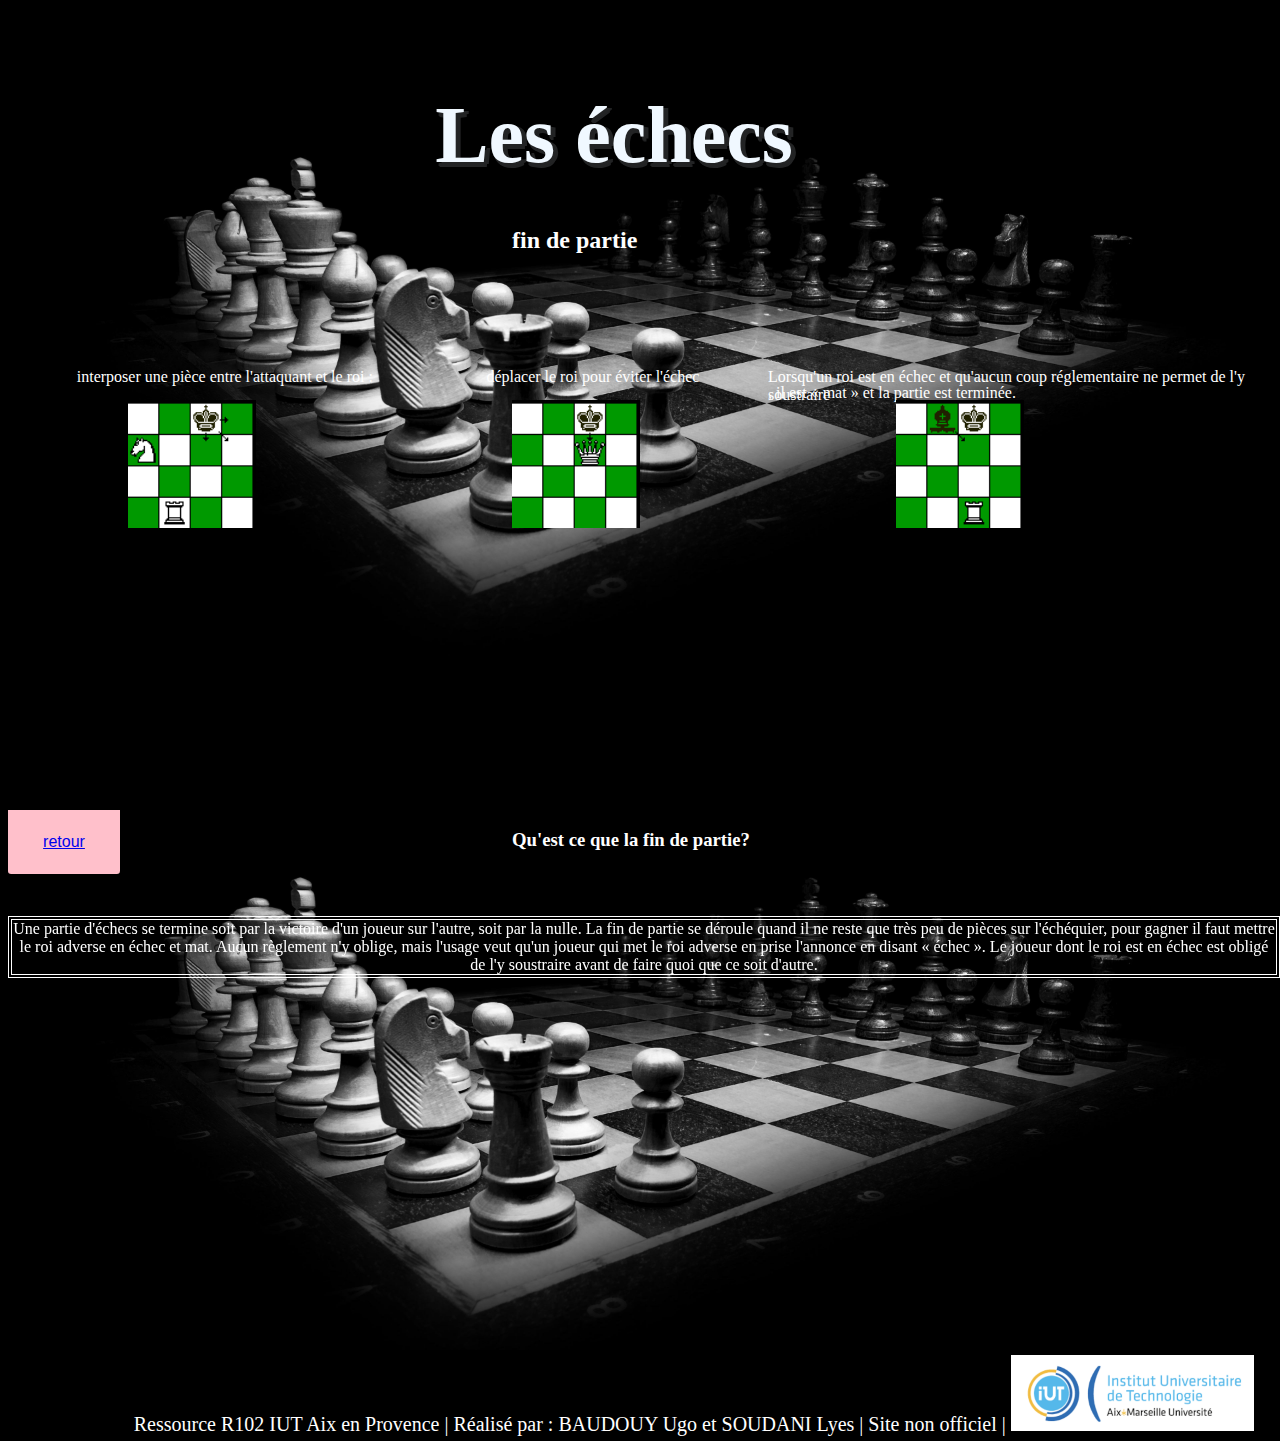
<file: page/finDePartie.html>
<!DOCTYPE html>
<html lang="fr">
<head>
    <meta charset="utf-8">
    <title> Fin de partie </title>
    <link rel="stylesheet" href="finpartie.css">
    <link rel="shortcut icon" href="../image/logo.ico" type="image/x-icon">
</head>
<body>
    <h1 class="titreh1"> Les échecs</h1>
    <section class ="presTextSection">
        <h2 class="titreh2"> fin de partie</h2>
        <article class ="presMilieu1">
            <p class="capturerTxt"> déplacer le roi pour éviter l'échec</p>
            <img src="../image/capturer.png" class="capturer">   
            <p class="deplacerTxt"> interposer une pièce entre l'attaquant et le roi : </p>
            <img src="../image/deplacer.png" class="deplacer">
            <p class="interposerTxt"> Lorsqu'un roi est en échec et qu'aucun coup réglementaire ne permet de l'y soustraire </p>
            <p class="interposerTxt2"> , il est « mat » et la partie est terminée.</p>
            <img src="../image/interposer.png" class="interposer">
        </article>
        <article class="presTextSection2">
            <h3 class="titreh3"> Qu'est ce que la fin de partie?</h3> 
            <p class="textend1"> Une partie d'échecs se termine soit par la victoire d'un joueur sur l'autre, soit par la nulle.
                La fin de partie se déroule quand il ne reste que très peu de pièces sur l'échéquier, pour gagner il faut mettre le roi adverse en échec et mat.
                Aucun règlement n'y oblige, mais l'usage veut qu'un joueur qui met le roi adverse en prise l'annonce en disant « échec ».
                Le joueur dont le roi est en échec est obligé de l'y soustraire avant de faire quoi que ce soit d'autre.</p>
        </article>
    </section>
    <button class="bouton-retour"> <a href="../index.html">retour</a></button>
    <footer class="author">
        <td>
          <tr>Ressource R102 IUT Aix en Provence |</tr>
          <tr> Réalisé par : BAUDOUY Ugo et SOUDANI Lyes | </tr>
          <tr> Site non officiel | </tr>
          <tr> <img src="../image/footer.png" class="footerimg"></tr>
        </td>
    </footer>
</body>
</html>
</file>
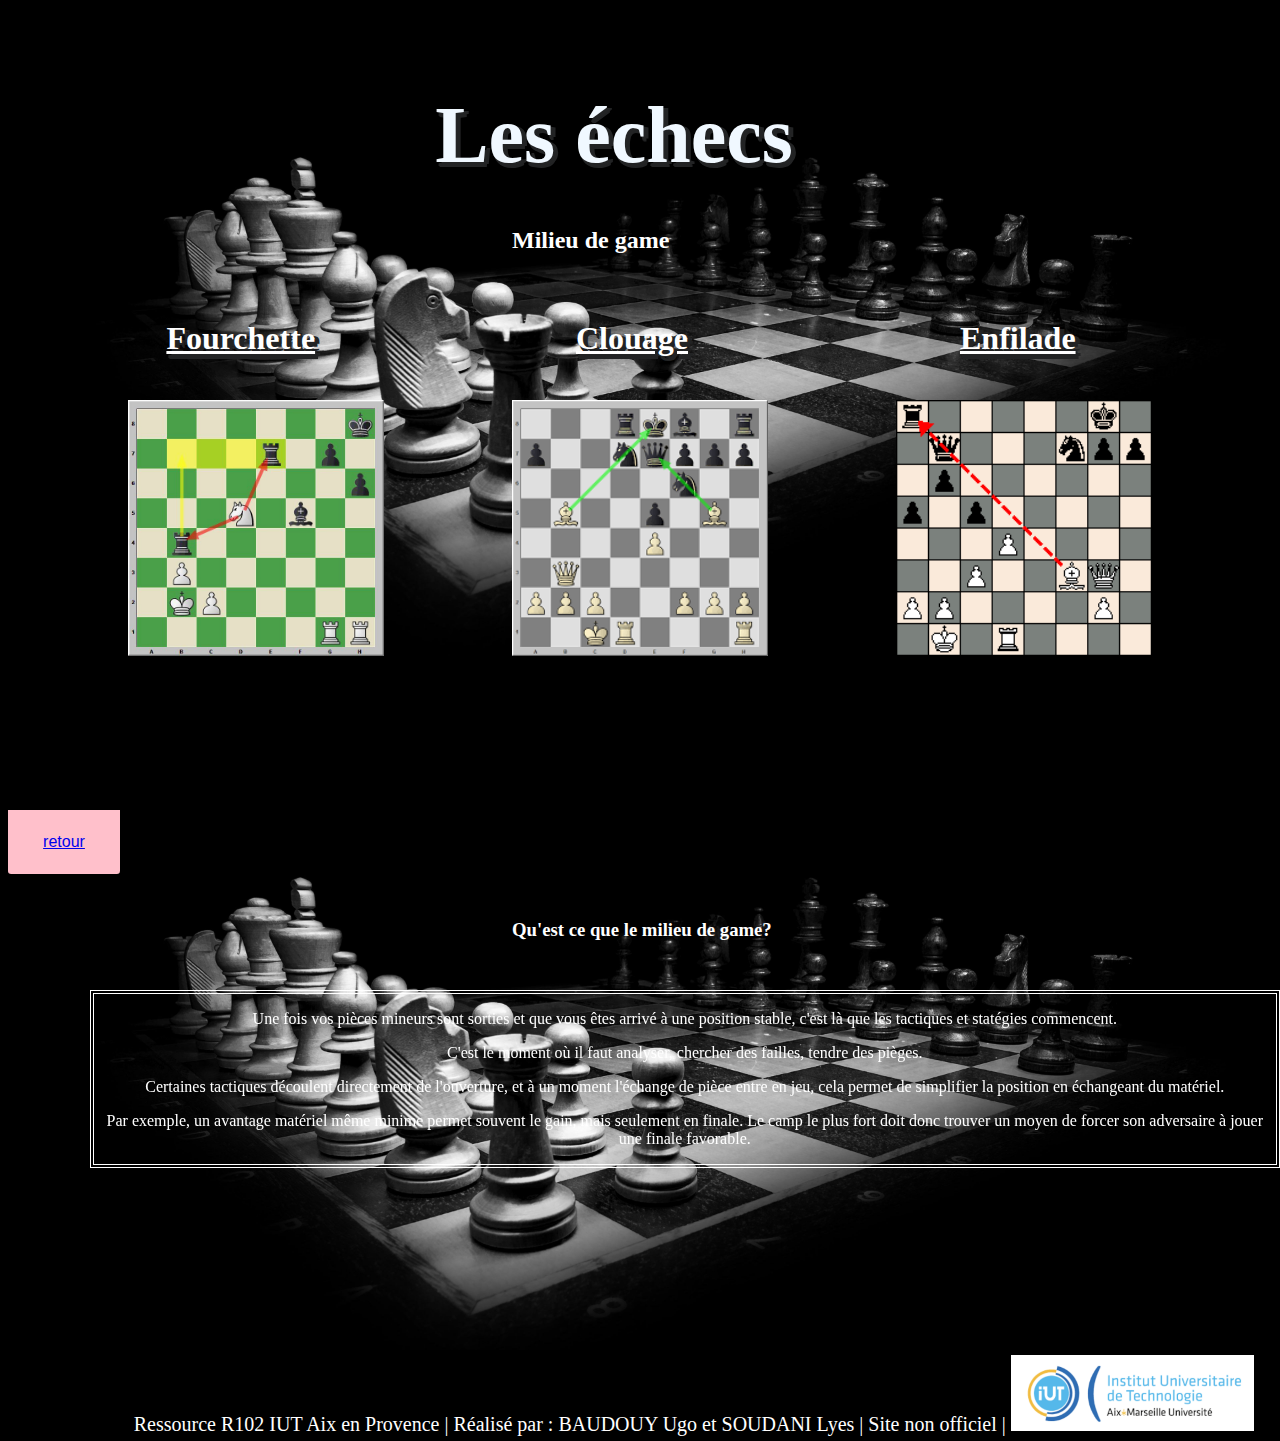
<file: page/milieuDeGame.html>
<!DOCTYPE html>
<html lang="fr">
<head>
    <meta charset="utf-8">
    <title> Milieu de game </title>
    <link rel="stylesheet" href="milieuDeGame.css">
    <link rel="shortcut icon" href="../image/logo.ico" type="image/x-icon">
</head>
<body>
    <h1 class="titreh1"> Les échecs</h1 >
    <section class ="presTextSection">
        <h2 class="titreh2"> Milieu de game </h2>
        <article class ="presMilieu1">
            <h3 class="titreh3"> Qu'est ce que le milieu de game?</h3> 
            <p>Exemple de stratégie: </p><a href="https://fr.wikipedia.org/wiki/Fourchette_(%C3%A9checs)" class="FourcheteTxt"> Fourchette</a>, 
            <img src="../image/fourchette.png" class="Fourchette">   
            <a href="https://fr.wikipedia.org/wiki/Clouage" class="ClouageTxt"> Clouage</a>,     
            <img src="../image/clouage.png" class="Clouage">
            <a href="https://fr.wikipedia.org/wiki/Enfilade" class="EnfiladeTxt"> Enfilade</a>
            <img src="../image/enfilade.png" class="Enfilade">
        </article>
        <article class="presMilieu2">
            <p> Une fois vos pièces mineurs sont sorties et que vous êtes arrivé à une position stable, c'est là que les tactiques et statégies commencent.</p>
            <p> C'est le moment où il faut analyser, chercher des failles, tendre des pièges.</p>
            <p> Certaines tactiques découlent directement de l'ouverture, et à un moment l'échange de pièce entre en jeu, cela permet de simplifier la position en échangeant du matériel. </p>
            <p> Par exemple, un avantage matériel même minime permet souvent le gain, mais seulement en finale. Le camp le plus fort doit donc trouver un moyen de forcer son adversaire à jouer une finale favorable. </p> 
        </article>
    </section>
    <button class="bouton-retour"> <a href="../index.html">retour</a></button>
    <footer class="author">
        <td>
          <tr>Ressource R102 IUT Aix en Provence |</tr>
          <tr> Réalisé par : BAUDOUY Ugo et SOUDANI Lyes | </tr>
          <tr> Site non officiel | </tr>
          <tr> <img src="../image/footer.png" class="footerimg"></tr>
        </td>
    </footer>
</body>
</html>
</file>
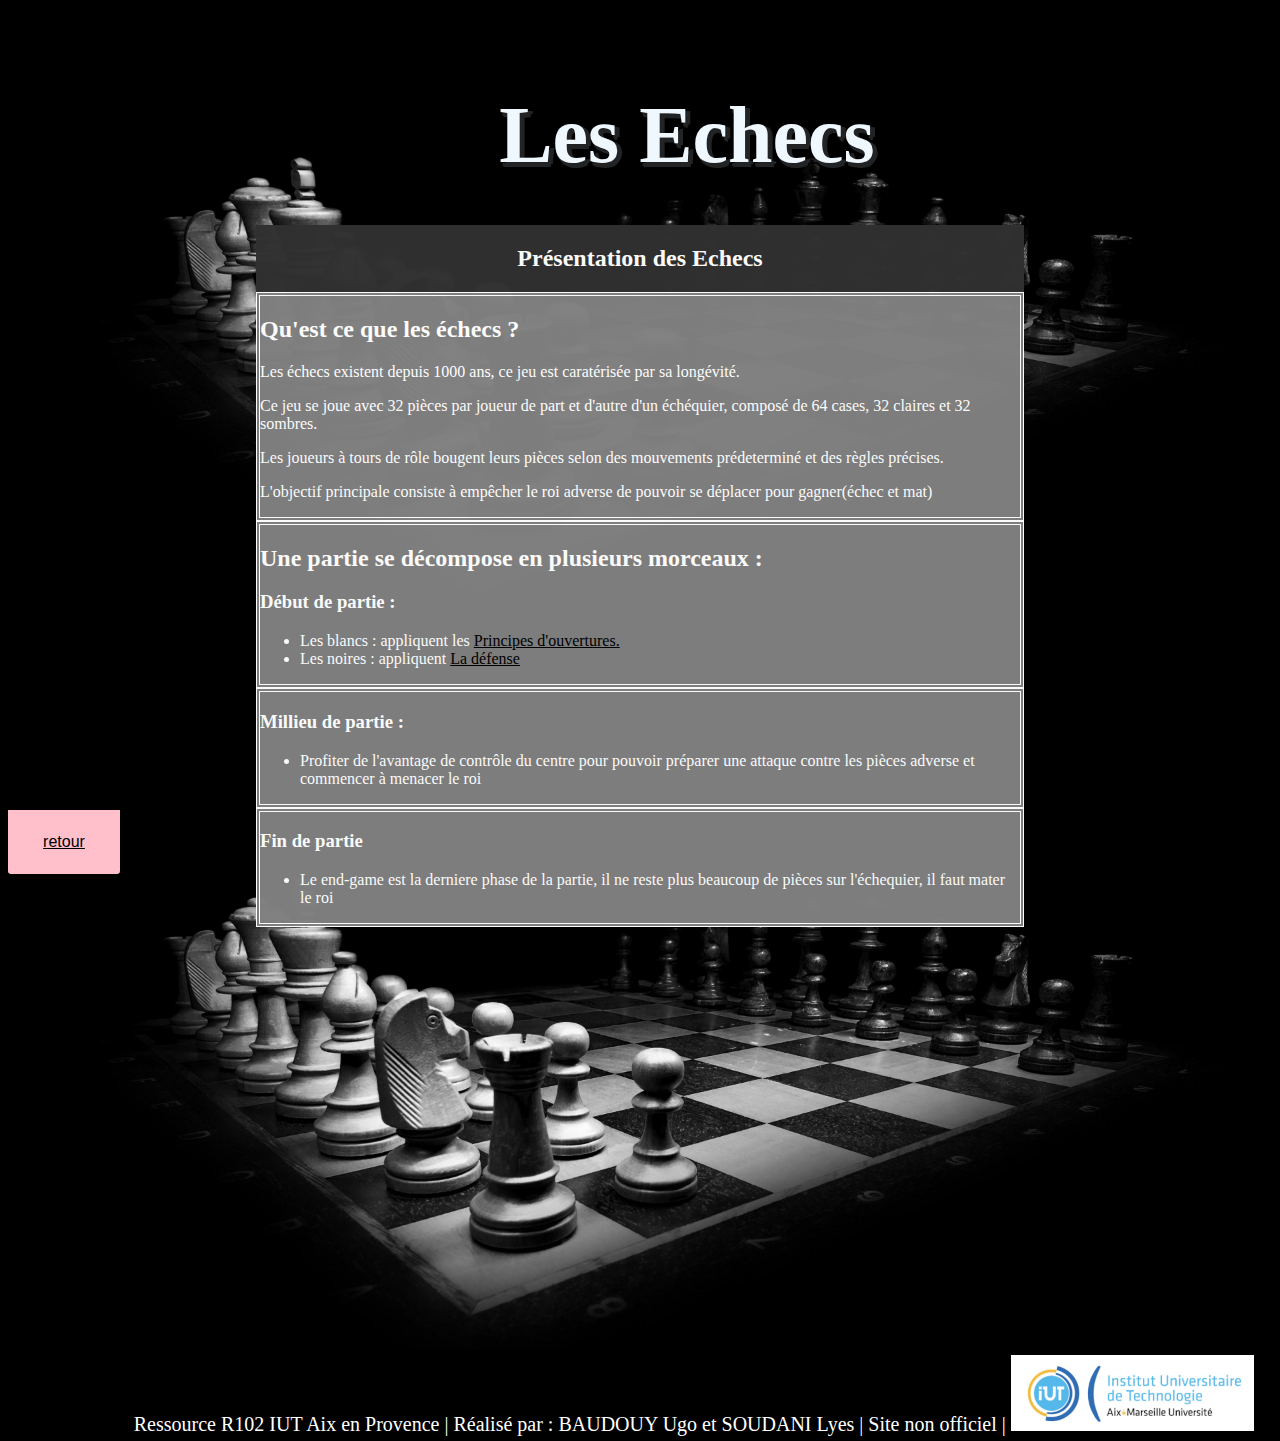
<file: page/presentationEchec.html>
<!DOCTYPE html>
<html lang="fr">
    <head>
        <meta charset="utf-8">
        <title> Les Echecs</title>
        <link rel="stylesheet" href="pres.css">
        <link rel="shortcut icon" href="../image/logo.ico" type="image/x-icon">
    </head>
    <body>
        <h1 class="titreh1">Les Echecs</h1>
        <section class="presTextSection">
            <h2 class="titreh2"> Présentation des Echecs</h2>
            <article class="presPartie1">
                <h2>Qu'est ce que les échecs ?</h2>
                <p>Les échecs existent depuis 1000 ans, ce jeu est caratérisée par sa longévité.</p>
                <p>Ce jeu se joue avec 32 pièces par joueur de part et d'autre d'un échéquier, composé de 64 cases, 32 claires et 32 
                sombres.</p>
                <p> Les joueurs à tours de rôle bougent leurs pièces selon des mouvements prédeterminé et des règles précises. </p>
                <p>L'objectif principale consiste à empêcher le roi adverse de pouvoir se déplacer pour gagner(échec et mat)</p>
            </article>
            <article class="presPartie2">
                <h2>Une partie se décompose en plusieurs morceaux :</h2>
                <h3>Début de partie : </h3>
                <ul>
                    <li>Les blancs : appliquent les <a href="principeOuverture.html"> Principes d'ouvertures. </a></li>
                    <li>Les noires : appliquent <a href="defenseNoir.html">La défense</a></li>
                </ul>
            </article>
            <article class="presPartie3">
                <h3>Millieu de partie : </h3>
                <ul>
                    <li>Profiter de l'avantage de contrôle du centre pour pouvoir préparer une attaque contre les 
                        pièces adverse et commencer à menacer le roi</li>
                </ul>
            </article>
            <article class="presPartie4">
                <h3>Fin de partie</h3>
                <ul>
                    <li>Le end-game est la derniere phase de la partie, il ne reste plus beaucoup de pièces sur l'échequier,
                        il faut mater le roi</li>
                </ul>
            </article>
        </section>
        <button class="bouton-retour"> <a href="../index.html">retour</a></button>
        <footer class="author">
            <td>
              <tr>Ressource R102 IUT Aix en Provence |</tr>
              <tr> Réalisé par : BAUDOUY Ugo et SOUDANI Lyes | </tr>
              <tr> Site non officiel | </tr>
              <tr> <img src="../image/footer.png" class="footerimg"></tr>
            </td>
        </footer>
    </body>
</html>
</file>
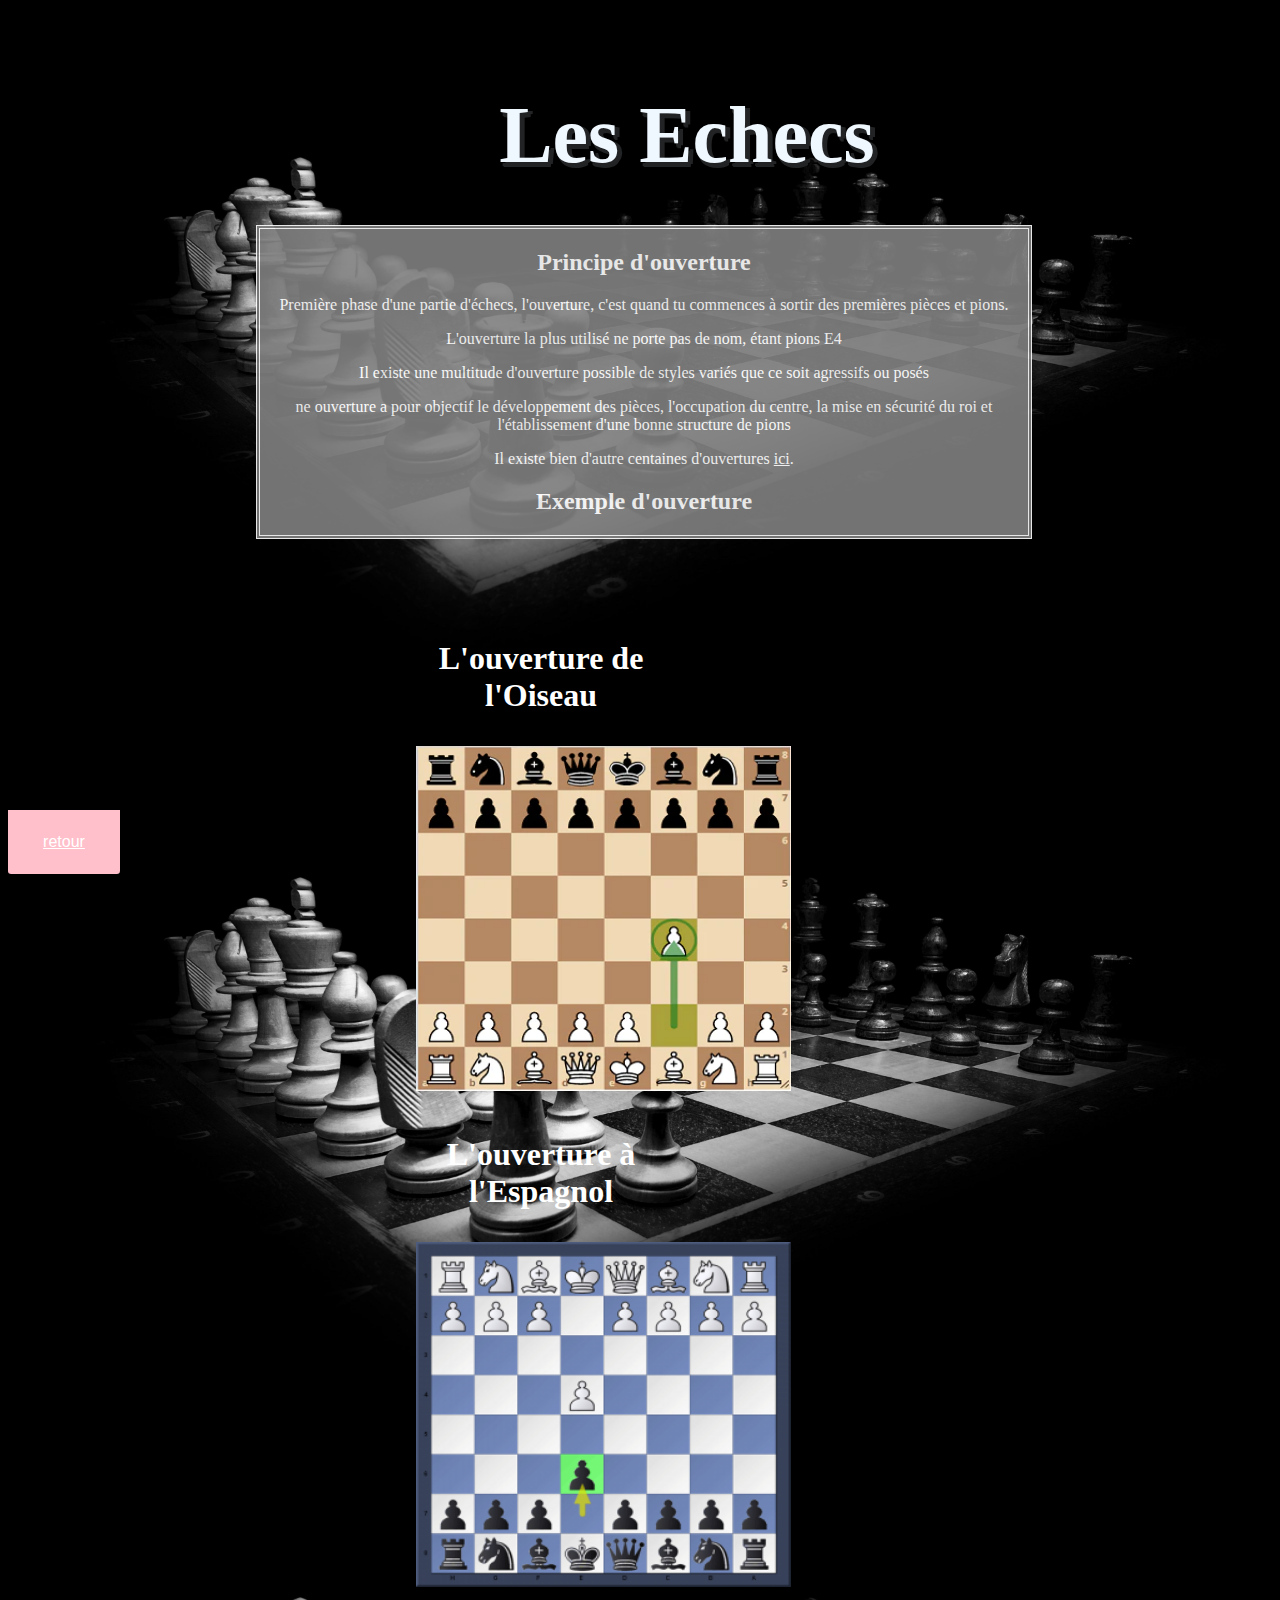
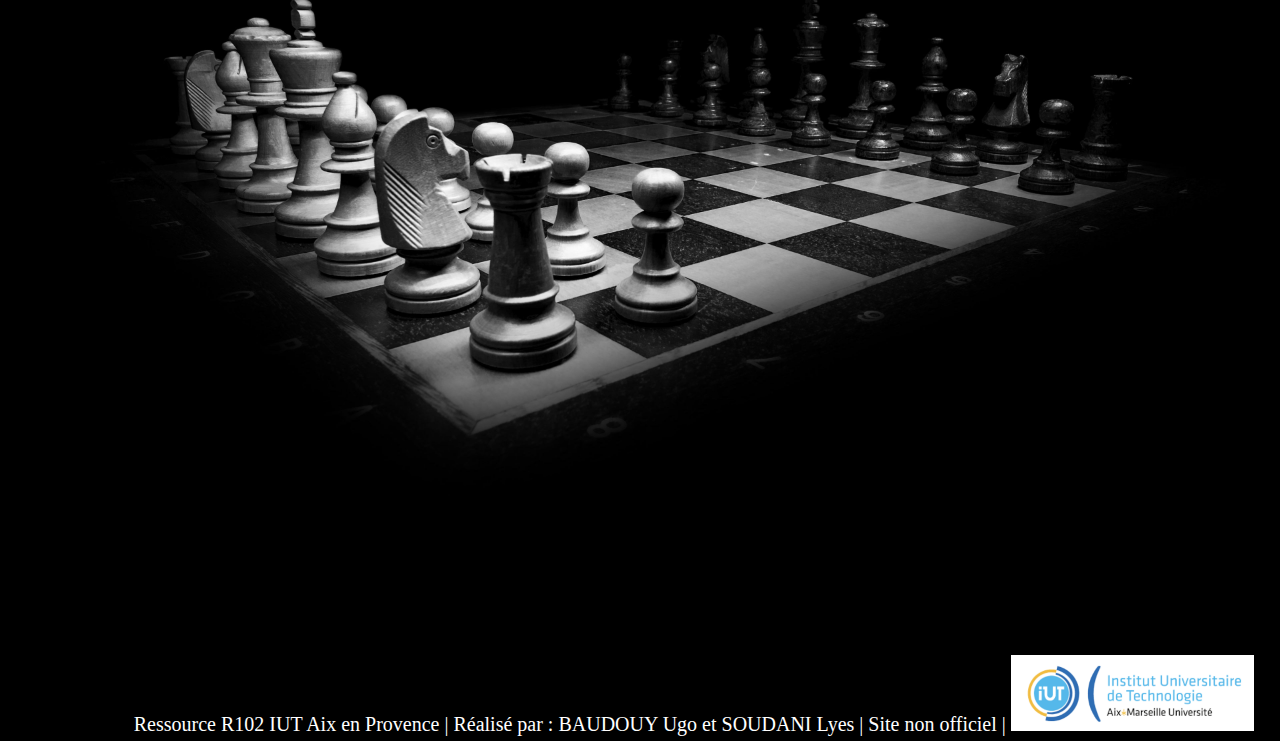
<file: page/principeOuverture.html>
<!DOCTYPE html>
<html lang="fr">
    <head>
        <meta charset="utf-8">
        <title> Les Echecs</title>
        <link rel="stylesheet" href="principe.css">
        <link rel="shortcut icon" href="../image/logo.ico" type="image/x-icon">
    </head>
    <body>
        <h1 class="titreh1"> Les Echecs</h1>
        <section class="ouverturePresSection">
            <article class="alltext">
                <article class="textOuv">
                  <h2>Principe d'ouverture</h2>
                  <p> Première phase d'une partie d'échecs, l'ouverture, c'est quand tu commences à sortir des premières pièces et pions.</p>
                  <p> L'ouverture la plus utilisé ne porte pas de nom, étant pions E4</p>
                  <p> Il existe une multitude d'ouverture possible de styles variés que ce soit agressifs ou posés</p>
                  <p> ne ouverture a pour objectif le développement des pièces, l'occupation du centre, la mise en sécurité du roi et l'établissement d'une bonne structure de pions</p>
                  <p> Il existe bien d'autre centaines d'ouvertures <a href="https://fr.wikipedia.org/wiki/Liste_des_ouvertures_d%27%C3%A9checs_suivant_le_code_ECO"> ici</a>.</p>
                  <h2> Exemple d'ouverture </h2>
                </article>
                <ul class="ouvUl">
                    <section class="mise-en-page">
                        <article class="bloc-mise-en-page1"> 
                          <h3>L'ouverture de l'Oiseau</h3>
                          <article class="conteneura">
                            <img class="imgcontenu" src="../image/ouvertureDeL'oiseau.webp"></img>
                            <article class="txtcontenu"> Il faut commencer par pion f4, puis cavalier f3, pour continuer avec pion g3</article>
                          </article>
                        </article>
                    </section>
                    <section class="mise-en-page">
                        <article class="bloc-mise-en-page2"> 
                          <h3>L'ouverture à l'Espagnol</h3>
                          <article class="conteneura">
                            <img class="imgcontenu" src="../image/ouverture francaise.png"></img>
                            <article class="txtcontenu"> <p> Il faut commencer encore par pion e4, puis cavalier f3, fou b5, fou A4 puis le rock.</p>
                                <p>Ici l'ouverture est fini, à partir de maintenant on arrive dans le <a href="millieuPartie.html"> millieu de partie </a></p>
                                <p>où plusieurs variantes rentrent en jeu.</p></article>
                          </article>
                        </article>
                    </section>
                </ul>
              </article>
        </section>
        <button class="bouton-retour"> <a href="../index.html">retour</a></button>
        <footer class="author">
          <td>
            <tr>Ressource R102 IUT Aix en Provence |</tr>
            <tr> Réalisé par : BAUDOUY Ugo et SOUDANI Lyes | </tr>
            <tr> Site non officiel | </tr>
            <tr> <img src="../image/footer.png" class="footerimg"></tr>
          </td>
      </footer>
    </body>
</html>
</file>
<file: page/finpartie.css>
body {
    background-image: url("../image/fondPres.jpg");
    background-repeat: repeat;
    background-size: cover;
  }
  .titreh1 {
    display: flex;
    margin: auto;
    color: aliceblue;
    text-align: center;
    font: 900 normal 5rem 'tahoma';
    text-shadow: 5px 2px #222324, 2px 4px #222324, 3px 5px #222324;
    position: absolute;
    left: 34%;
    top: 10%;
  }
  .titreh2 {
    text-align: center ;
    color: white;
    position: absolute;
    left: 40%;
    top: 23%;
  }
  .titreh3 {
    text-align: center;
    color: white;
    position: absolute;
    left: 40%;
    top: 90%;
  }

  img {
    width: 10%;
  }
  .deplacer  {
    position: absolute;
    top: 25rem;
    left: 10%;
  }
  .deplacerTxt {
    position: absolute;
    top: 22rem;
    left: 6%;
    color: white;
  }
  .capturer {
    position: absolute;
    top: 25rem;
    left: 40%;
  }
  .capturerTxt {
    position: absolute;
    top: 22rem;
    left: 38% ;
    color: white;
  }
  .interposer {
    position: absolute;
    top: 25rem;
    left: 70%;
  }
  .interposerTxt {
    position: absolute;
    top: 22rem;
    left: 60%;
    color: white;
}
.interposerTxt2 {
    position: absolute;
    top: 23rem;
    left: 60%;
    color: white;
}
  .textend1 {
    color: white;
    position: absolute;
    top: 100%;
    z-index: 1000;
    text-align: center;
    border-width: 4px;
    border-style: double;
  }
  .author {
    color: white;
    text-align: right;
    font-family: Georgia, 'Times New Roman', Times, serif;
    width: 95%;
    position: absolute;
    z-index: 90;
    top: 150%;
    font-size: 20px;
     background-color: black;
    border: none;
    color: white;
    padding: 5px 30px;
}
.footerimg {
    width: 20%;
}

  button {
    animation: wiggle 2s linear infinite;
  }
  
  /* Keyframes */
  @keyframes wiggle {
    0%, 7% {
      transform: rotateZ(0);
    }
    15% {
      transform: rotateZ(-15deg);
    }
    20% {
      transform: rotateZ(10deg);
    }
    25% {
      transform: rotateZ(-10deg);
    }
    30% {
      transform: rotateZ(6deg);
    }
    35% {
      transform: rotateZ(-4deg);
    }
    40%, 100% {
      transform: rotateZ(0);
    }
  }
  button {
    position: absolute;
    left: calc(0 - 3em);
    top: calc(0 - 2em);
    z-index: 95;
    
    height: 4em;
    width: 7em;
    
    background-color: pink;
    background: linear-gradient(top, #555, #333);
    border: none;
    border-radius: 0 0 0.2em 0.2em;
    color: #fff;
    font-family: Helvetica, Arial, Sans-serif;
    font-size: 1em;
    transform-origin: 50% 5em;
  }
  .bouton-retour{
    position: fixed;
    top: 90%;
  }
</file>
<file: page/milieuDeGame.css>
body {
  background-image: url("../image/fondPres.jpg");
  background-repeat: repeat;
  background-size: cover;
}
.titreh1 {
  display: flex;
  margin: auto;
  color: aliceblue;
  text-align: center;
  font: 900 normal 5rem 'tahoma';
  text-shadow: 5px 2px #222324, 2px 4px #222324, 3px 5px #222324;
  position: absolute;
  left: 34%;
  top: 10%;
}
.titreh2 {
  text-align: center ;
  color: white;
  position: absolute;
  left: 40%;
  top: 23%;
}
.titreh3 {
  text-align: center;
  color: white;
  position: absolute;
  left: 40%;
  top: 100%;
}
.Fourchette {
  width: 20%;
  position: absolute;
  top: 25rem;
  left: 10%;
}
.FourcheteTxt {
  color: white;
  font: 900 normal 2rem 'tahoma';
  text-shadow: 5px 2px #222324, 2px 4px #222324, 3px 5px #222324;
  position: absolute;
  top: 20rem;
  left: 13%;
}
.Clouage {
  width: 20%;
  position: absolute;
  top: 25rem;
  left: 40%;

}
.ClouageTxt {
  color: white;
  font: 900 normal 2rem 'tahoma';
  text-shadow: 5px 2px #222324, 2px 4px #222324, 3px 5px #222324;
  position: absolute;
  top: 20rem;
  left: 45%;
}
.Enfilade {
  width: 20%;
  position: absolute;
  top: 25rem;
  left: 70%;
}
.EnfiladeTxt {
  color: white;
  font: 900 normal 2rem 'tahoma';
  text-shadow: 5px 2px #222324, 2px 4px #222324, 3px 5px #222324;
  position: absolute;
  top: 20rem;
  left: 75%;
}

.presMilieu2 {
  position: absolute;
  text-align: center;
  top: 110%;
  left: 7%;
  z-index: 1000;
  color: white;
  border-width: 4px;
  border-style: double;
}
button {
  animation: wiggle 2s linear infinite;
}

/* Keyframes */
@keyframes wiggle {
  0%, 7% {
    transform: rotateZ(0);
  }
  15% {
    transform: rotateZ(-15deg);
  }
  20% {
    transform: rotateZ(10deg);
  }
  25% {
    transform: rotateZ(-10deg);
  }
  30% {
    transform: rotateZ(6deg);
  }
  35% {
    transform: rotateZ(-4deg);
  }
  40%, 100% {
    transform: rotateZ(0);
  }
}
button {
  position: absolute;
  left: calc(0 - 3em);
  top: calc(0 - 2em);
  
  height: 4em;
  width: 7em;
  
  background-color: pink;
  background: linear-gradient(top, #555, #333);
  border: none;
  border-radius: 0 0 0.2em 0.2em;
  color: #fff;
  font-family: Helvetica, Arial, Sans-serif;
  font-size: 1em;
  transform-origin: 50% 5em;
}
.bouton-retour{
  position: fixed;
  z-index: 95;
  top: 90%;
}


.author {
  color: white;
  text-align: right;
  font-family: Georgia, 'Times New Roman', Times, serif;
  width: 95%;
  position: absolute;
  z-index: 90;
  top: 150%;
  font-size: 20px;
   background-color: black;
  border: none;
  color: white;
  padding: 5px 30px;
}
.footerimg {
  width: 20%;
}
</file>
<file: page/pres.css>
body {
  background-image: url("../image/fondPres.jpg");
  background-repeat: repeat;
  background-size: cover;
}

.titreh1 {
  display: flex;
  margin: auto;
  color: aliceblue;
  text-align: center;
  font: 900 normal 5rem 'tahoma';
  text-shadow: 5px 2px #222324, 2px 4px #222324, 3px 5px #222324;
  position: absolute;
  left: 39%;
  top: 10%;
}
.titreh2 {
  text-align: center;
}
.presTextSection{
  position: absolute;
  top: 15rem;
  left: 30rem;
  background-color: #303030;
  opacity: 0.98;
  width: 60%;
  color: white;
  position: absolute;
  left: 20%;
  top: 25%;
}
.presPartie1 {
  border-width: 4px;
  border-style: double;
  background-color: #808080;
}
.presPartie2 {
  border-width: 4px;
  border-style: double;
  background-color: #808080;
}
.presPartie3 {
  border-width: 4px;
  border-style: double;
  background-color: #808080;
}
.presPartie4 {
  border-width: 4px;
  border-style: double;
  background-color: #808080;
}
a {
  color: black;
}

/* Animation property */

button {
    animation: wiggle 2s linear infinite;
  }
  
  /* Keyframes */
  @keyframes wiggle {
    0%, 7% {
      transform: rotateZ(0);
    }
    15% {
      transform: rotateZ(-15deg);
    }
    20% {
      transform: rotateZ(10deg);
    }
    25% {
      transform: rotateZ(-10deg);
    }
    30% {
      transform: rotateZ(6deg);
    }
    35% {
      transform: rotateZ(-4deg);
    }
    40%, 100% {
      transform: rotateZ(0);
    }
  }
  
  
  button {
    position: absolute;
    left: calc(0 - 3em);
    top: calc(0 - 2em);
    
    height: 4em;
    width: 7em;
    
    background-color: pink;
    background: linear-gradient(top, #555, #333);
    border: none;
    border-radius: 0 0 0.2em 0.2em;
    color: #fff;
    font-family: Helvetica, Arial, Sans-serif;
    font-size: 1em;
    transform-origin: 50% 5em;
  }
  .bouton-retour{
    position: fixed;
    z-index: 95;
    top: 90%;
  }

  
  .author {
    color: white;
    text-align: right;
    font-family: Georgia, 'Times New Roman', Times, serif;
    width: 95%;
    position: absolute;
    z-index: 90;
    top: 150%;
    font-size: 20px;
     background-color: black;
    border: none;
    color: white;
    padding: 5px 30px;
}
.footerimg {
    width: 20%;
}
</file>
<file: page/principe.css>
body {
    background-image: url("../image/fondPres.jpg");
    background-repeat: repeat;
    background-size: cover;
  }
  .titreh1 {
    display: flex;
    margin: auto;
    color: aliceblue;
    text-align: center;
    font: 900 normal 5rem 'tahoma';
    text-shadow: 5px 2px #222324, 2px 4px #222324, 3px 5px #222324;
    position: absolute;
    left: 39%;
    top: 10%;
  }
  .ouverturePresSection {
      color: white;
  }
.textOuv {
    text-align: center;
    background-color: #303030;
    opacity: 0.9;
    width: 60%;
    color: white;
    position: absolute;
    left: 20%;
    top: 25%;
    border-width: 4px;
    border-style: double;
    background-color: #808080;
}
.ouvUl {
  position: absolute;
    top: 35rem;
    left: 10%;
    width: 6rem
}
h3 {
    font: 900 normal 2rem 'tahoma';
}
.conteneura,
.conteneur{
  height: 150px;
  width:250px;
  position: relative; 
}
.conteneur:before{
  content: '';
   background: url('https://us.123rf.com/450wm/mik122/mik1221311/mik122131100122/24179685-beatiful-evening-landscape-in-desert-vintage-retro-style.jpg?ver=6');
  background-size : cover;
  background-position : 50% 100%;
  transition: 0.5s;
  display:inline-block;
  height: 100%;
  width:100%;
  position:relative;
  z-index:1; 
}
.mise-en-page {
    position: absolute;
    text-align: center;
    left: 18rem;
}
.txtcontenu {
  position: absolute;
  left: 0;top:0;
  opacity: 0;
  transition: 0.5s;
  z-index:2;
  color: white;
}
.conteneur:hover:before{
  opacity: 0.5;
}
.conteneur:hover .txtcontenu {
  opacity: 1;
}
/* Solution de Offkors */
.imgcontenu {
  width: 150%;
  height: 230%;   
  /*
  background: url('https://us.123rf.com/450wm/mik122/mik1221311/mik122131100122/24179685-beatiful-evening-landscape-in-desert-vintage-retro-style.jpg?ver=6');
  background-size:cover; 
  background-position : 50% 100%;
  
  transition: 0.5s;
  margin-left: auto;
  margin-right: auto;*/
}

.conteneura:hover .imgcontenu {
  opacity: 0.3;
}

.conteneura:hover .txtcontenu {
  opacity: 1;
}

.bloc-mise-en-page1 {
    position: absolute;
    top: 2rem;
}
.bloc-mise-en-page2 {
    position: absolute;
    top: 33rem;
}

button {
    animation: wiggle 2s linear infinite;
  }
  
  /* Keyframes */
  @keyframes wiggle {
    0%, 7% {
      transform: rotateZ(0);
    }
    15% {
      transform: rotateZ(-15deg);
    }
    20% {
      transform: rotateZ(10deg);
    }
    25% {
      transform: rotateZ(-10deg);
    }
    30% {
      transform: rotateZ(6deg);
    }
    35% {
      transform: rotateZ(-4deg);
    }
    40%, 100% {
      transform: rotateZ(0);
    }
  }
button {
    position: absolute;
    left: calc(0 - 3em);
    top: calc(0 - 2em);
    
    height: 4em;
    width: 7em;
    
    background-color: pink;
    background: linear-gradient(top, #555, #333);
    border: none;
    border-radius: 0 0 0.2em 0.2em;
    color: #fff;
    font-family: Helvetica, Arial, Sans-serif;
    font-size: 1em;
    transform-origin: 50% 5em;
  }
  .bouton-retour{
    position: fixed;
    z-index: 95;
    top: 90%;
  }
  a {
      color: white;
  }

  .author {
    color: white;
    text-align: right;
    font-family: Georgia, 'Times New Roman', Times, serif;
    width: 95%;
    position: absolute;
    z-index: 90;
    top: 250%;
    font-size: 20px;
     background-color: black;
    border: none;
    color: white;
    padding: 5px 30px;
}
.footerimg {
    width: 20%;
}
</file>
